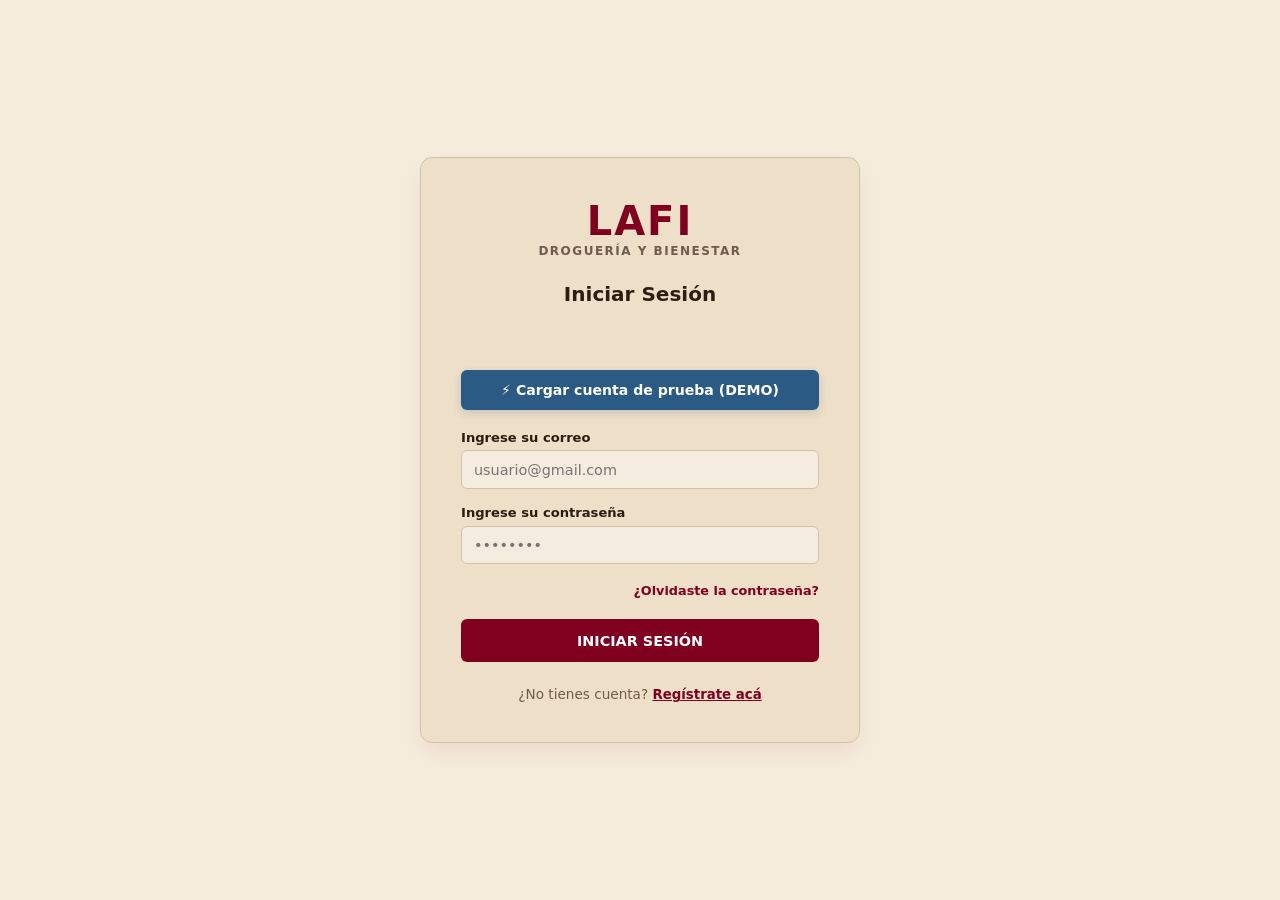
<file: index.html>
<!DOCTYPE html>
<html lang="es">
<head>
  <meta charset="UTF-8">
  <meta name="viewport" content="width=device-width, initial-scale=1.0">
  <title>LAFI - Droguería y Bienestar</title>
  <link rel="stylesheet" href="styles.css">
</head>
<body>

  <div id="app">

    <!-- VISTA 1: INICIAR SESIÓN -->
    <div id="view-login" class="view active">
      <div class="card-auth">
        <h1 class="brand-title">LAFI</h1>
        <p class="brand-subtitle">DROGUERÍA Y BIENESTAR</p>
        <h2>Iniciar Sesión</h2>
        
        <div id="login-msg" class="auth-message hidden"></div>

        <!-- BOTÓN DE DEMO / AUTOCOMPLETADO -->
        <div style="margin-bottom: 1.25rem;">
          <button type="button" id="btn-demo-autofill" class="btn-demo">
            ⚡ Cargar cuenta de prueba (DEMO)
          </button>
        </div>

        <form id="form-login">
          <div class="input-group">
            <label for="login-email">Ingrese su correo</label>
            <input type="email" id="login-email" placeholder="usuario@gmail.com" required>
          </div>
          
          <div class="input-group">
            <label for="login-password">Ingrese su contraseña</label>
            <input type="password" id="login-password" placeholder="••••••••" required>
          </div>

          <div class="auth-links">
            <a href="#" id="go-to-reset" class="link-forgot">¿Olvidaste la contraseña?</a>
          </div>
          
          <button type="submit" class="btn-primary">INICIAR SESIÓN</button>
        </form>
        
        <p class="switch-auth">¿No tienes cuenta? <button type="button" class="btn-link" id="go-to-register">Regístrate acá</button></p>
      </div>
    </div>

    <!-- VISTA 2: REGISTRO DE CLIENTE -->
    <div id="view-register" class="view hidden">
      <div class="card-auth card-wide">
        <h1 class="brand-title">LAFI</h1>
        <p class="brand-subtitle">DROGUERÍA Y BIENESTAR</p>
        <h2>Crear Cuenta de Cliente</h2>
        
        <div id="register-msg" class="auth-message hidden"></div>

        <form id="form-register">
          
          <div class="form-section">
            <h3 class="section-title">Datos de Acceso y Contacto</h3>
            <div class="grid-2">
              <div class="input-group">
                <label for="reg-name">Nombre de contacto *</label>
                <input type="text" id="reg-name" placeholder="Juan Pérez" required>
              </div>
              <div class="input-group">
                <label for="reg-email">Correo electrónico *</label>
                <input type="email" id="reg-email" placeholder="contacto@farmacia.com" required>
              </div>
              <div class="input-group">
                <label for="reg-phone">Teléfono de contacto *</label>
                <input type="tel" id="reg-phone" placeholder="+54 11 11111111" required>
              </div>
            </div>
            <div class="grid-2">
              <div class="input-group">
                <label for="reg-pass">Contraseña *</label>
                <input type="password" id="reg-pass" placeholder="••••••••" required>
              </div>
              <div class="input-group">
                <label for="reg-pass-confirm">Confirmar contraseña *</label>
                <input type="password" id="reg-pass-confirm" placeholder="••••••••" required>
              </div>
            </div>
          </div>

          <div class="form-section">
            <h3 class="section-title">1. Datos Fiscales y Comerciales</h3>
            <div class="grid-2">
              <div class="input-group">
                <label for="reg-cuit">CUIT *</label>
                <input type="text" id="reg-cuit" placeholder="30-12345678-9" required>
              </div>
              <div class="input-group">
                <label for="reg-tax-status">Situación Fiscal (AFIP) *</label>
                <select id="reg-tax-status" required>
                  <option value="">Seleccione...</option>
                  <option value="Responsable Inscripto">Responsable Inscripto</option>
                  <option value="Monotributo">Monotributo</option>
                  <option value="Exento">Exento</option>
                </select>
              </div>
              <div class="input-group">
                <label for="reg-iibb">Jurisdicción IIBB *</label>
                <select id="reg-iibb" required>
                  <option value="">Seleccione...</option>
                  <option value="AGIP (CABA)">AGIP (CABA)</option>
                  <option value="ARBA (Prov. Bs. As.)">ARBA (Prov. Bs. As.)</option>
                  <option value="Convenio Multilateral">Convenio Multilateral</option>
                  <option value="Otra Jurisdicción">Otra Jurisdicción</option>
                </select>
              </div>
              <div class="input-group">
                <label for="reg-social-reason">Razón Social *</label>
                <input type="text" id="reg-social-reason" placeholder="Farmacia del Centro S.A." required>
              </div>
              <div class="input-group">
                <label for="reg-fantasy-name">Nombre Fantasía *</label>
                <input type="text" id="reg-fantasy-name" placeholder="Farmacia Central" required>
              </div>
              <div class="input-group full-width">
                <label for="reg-delivery-address">Domicilio de Entrega (Destino Habilitado) *</label>
                <input type="text" id="reg-delivery-address" placeholder="Av. Corrientes 1234, CABA" required>
              </div>
            </div>
          </div>

          <div class="form-section">
            <h3 class="section-title">2. Habilitaciones Sanitarias</h3>
            <div class="grid-2">
              <div class="input-group">
                <label for="reg-health-cert">Certificado de Habilitación Farmacia *</label>
                <input type="text" id="reg-health-cert" placeholder="N° / Exp. de Habilitación" required>
              </div>
              <div class="input-group">
                <label for="reg-health-authority">Autoridad Sanitaria *</label>
                <input type="text" id="reg-health-authority" placeholder="Ministerio de Salud / ANMAT" required>
              </div>
            </div>
          </div>

          <div class="form-section">
            <h3 class="section-title">3. Datos del Director Técnico</h3>
            <div class="grid-2">
              <div class="input-group">
                <label for="reg-dt-name">Nombre Completo del DT *</label>
                <input type="text" id="reg-dt-name" placeholder="Dra. María González" required>
              </div>
              <div class="input-group">
                <label for="reg-dt-dni">DNI del DT *</label>
                <input type="text" id="reg-dt-dni" placeholder="28.999.888" required>
              </div>
              <div class="input-group">
                <label for="reg-dt-license">Matrícula Profesional N° *</label>
                <input type="text" id="reg-dt-license" placeholder="MP 12345" required>
              </div>
              <div class="input-group full-width">
                <label for="reg-dt-authorized">Personal Autorizado a Retirar/Recibir Psicotrópicos</label>
                <input type="text" id="reg-dt-authorized" placeholder="Nombres y DNI del personal autorizado">
              </div>
            </div>
          </div>

          <div class="form-section">
            <h3 class="section-title">4. Datos de Pago y Condición Comercial</h3>
            <div class="grid-2">
              <div class="input-group">
                <label for="reg-payment-method">Forma de Pago Preferida *</label>
                <select id="reg-payment-method" required>
                  <option value="">Seleccione...</option>
                  <option value="Transferencia Bancaria">Transferencia Bancaria</option>
                  <option value="Efectivo contra entrega">Efectivo contra entrega</option>
                  <option value="Cheque / E-Cheq">Cheque / E-Cheq</option>
                  <option value="Cuenta Corriente">Cuenta Corriente</option>
                </select>
              </div>
              <div class="input-group">
                <label for="reg-bank-cbu">CBU / CVU Bancario *</label>
                <input type="text" id="reg-bank-cbu" placeholder="0000000000000000000000" required>
              </div>
              <div class="input-group">
                <label for="reg-bank-alias">Alias Bancario</label>
                <input type="text" id="reg-bank-alias" placeholder="FARMACIA.CENTRO.MP">
              </div>
              <div class="input-group">
                <label for="reg-billing-email">Correo para Recepción de Facturas *</label>
                <input type="email" id="reg-billing-email" placeholder="facturacion@farmacia.com" required>
              </div>
            </div>
          </div>

          <div class="form-section">
            <h3 class="section-title">5. Documentación Adjunta</h3>
            <p class="section-desc">Adjunte los archivos requeridos para validar su cuenta comercial.</p>
            
            <div class="grid-2">
              <div class="input-group">
                <label>Constancia AFIP *</label>
                <div class="file-upload-wrapper">
                  <input type="file" id="file-afip" accept=".pdf,.png,.jpg,.jpeg" class="file-input" required>
                  <label for="file-afip" class="btn-file">Subir Archivo</label>
                  <span id="file-afip-name" class="file-name">Sin archivo</span>
                </div>
              </div>

              <div class="input-group">
                <label>Constancia Ingresos Brutos *</label>
                <div class="file-upload-wrapper">
                  <input type="file" id="file-iibb" accept=".pdf,.png,.jpg,.jpeg" class="file-input" required>
                  <label for="file-iibb" class="btn-file">Subir Archivo</label>
                  <span id="file-iibb-name" class="file-name">Sin archivo</span>
                </div>
              </div>

              <div class="input-group">
                <label>Habilitación Sanitaria *</label>
                <div class="file-upload-wrapper">
                  <input type="file" id="file-health" accept=".pdf,.png,.jpg,.jpeg" class="file-input" required>
                  <label for="file-health" class="btn-file">Subir Archivo</label>
                  <span id="file-health-name" class="file-name">Sin archivo</span>
                </div>
              </div>

              <div class="input-group">
                <label>Matrícula / Credencial DT *</label>
                <div class="file-upload-wrapper">
                  <input type="file" id="file-dt-license" accept=".pdf,.png,.jpg,.jpeg" class="file-input" required>
                  <label for="file-dt-license" class="btn-file">Subir Archivo</label>
                  <span id="file-dt-license-name" class="file-name">Sin archivo</span>
                </div>
              </div>
            </div>
          </div>

          <button type="submit" class="btn-primary">REGISTRAR CUENTA</button>
        </form>
        
        <p class="switch-auth">¿Ya tienes una cuenta? <button type="button" class="btn-link" id="go-to-login">Inicia sesión acá</button></p>
      </div>
    </div>

    <!-- VISTA 3: RECUPERAR CONTRASEÑA -->
    <div id="view-reset" class="view hidden">
      <div class="card-auth">
        <h1 class="brand-title">LAFI</h1>
        <p class="brand-subtitle">DROGUERÍA Y BIENESTAR</p>
        <h2>Recuperar Contraseña</h2>
        
        <div id="reset-msg" class="auth-message hidden"></div>

        <form id="form-reset">
          <div class="input-group">
            <label for="reset-email">Ingrese su correo asociado</label>
            <input type="email" id="reset-email" placeholder="usuario@gmail.com" required>
          </div>

          <button type="submit" class="btn-primary">ENVIAR ENLACE DE RECUPERACIÓN</button>
        </form>

        <div style="margin-top: 1.5rem; text-align: center;">
          <p style="font-size: 0.85rem; color: var(--color-gray); margin-bottom: 0.5rem;">¿No recuerdas cuál es tu correo?</p>
          <button type="button" id="btn-support" class="btn-secondary" style="width: 100%; padding: 0.6rem;">Contactar a Soporte</button>
        </div>
        
        <p class="switch-auth" style="margin-top: 1.5rem;">
          <button type="button" class="btn-link" id="go-to-login-from-reset">Volver al inicio de sesión</button>
        </p>
      </div>
    </div>

    <!-- VISTA 4: DASHBOARD / HOTBAR PRINCIPAL -->
    <div id="view-dashboard" class="view hidden">
      <header class="app-header">
        <div class="header-content">
          <div class="brand">
            <span class="brand-title" style="font-size: 1.8rem;">LAFI</span>
            <span class="brand-subtitle" style="margin-bottom:0;">DROGUERÍA</span>
          </div>
          
          <div class="header-right">
            <button id="btn-open-cart" class="btn-cart">
              🛒 Carrito <span id="cart-badge" class="badge">0</span>
            </button>
            <button id="btn-logout" class="btn-logout">Cerrar Sesión</button>
          </div>
        </div>
      </header>

      <main class="dashboard-body">
        <!-- HOTBAR DE NAVEGACIÓN -->
        <nav class="nav-tabs">
          <button class="nav-item active" data-tab="tab-stock">Mi Stock</button>
          <button class="nav-item" data-tab="tab-sales">Mis Ventas</button>
          <button class="nav-item" data-tab="tab-catalog">Catálogo Droguería</button>
          <button class="nav-item" data-tab="tab-orders">Mis Pedidos</button>
          <button class="nav-item" data-tab="tab-profile">Mi Cuenta</button>
        </nav>

        <!-- SECCIÓN 1: MI STOCK -->
        <section id="tab-stock" class="tab-content active">
          <div class="section-header-flex">
            <div>
              <h2>Stock de la Farmacia</h2>
              <p class="subtitle-text">Fármacos y productos registrados en tu establecimiento.</p>
            </div>
            <button id="btn-go-catalog-add" class="btn-primary-sm">+ Agregar Producto (Ir al Catálogo)</button>
          </div>

          <div id="stock-notification" class="auth-message hidden"></div>

          <div class="table-container">
            <table class="data-table">
              <thead>
                <tr>
                  <th>Producto</th>
                  <th>Categoría</th>
                  <th>Laboratorio</th>
                  <th>Stock Actual</th>
                  <th>Acciones</th>
                </tr>
              </thead>
              <tbody id="stock-list-tbody">
                <!-- Se llena mediante JS -->
              </tbody>
            </table>
          </div>

          <!-- SECCIÓN DE VENTA INTERNA DE STOCK -->
          <div class="profile-block" style="margin-top: 2rem;">
            <h3>🛒 Generar Venta (Vender Nuestro Stock)</h3>
            <p class="subtitle-text">Selecciona ítems del stock actual de tu farmacia para facturar al cliente final.</p>
            
            <div id="sell-cart-container" style="margin-bottom: 1rem;">
              <!-- Se llena mediante JS con los ítems agregados a la venta -->
            </div>

            <div style="display: flex; justify-content: space-between; align-items: center; border-top: 1px solid var(--color-border); padding-top: 1rem;">
              <p style="font-size: 1.1rem;"><strong>Total Venta:</strong> <span id="sell-cart-total" style="color: var(--color-primary); font-weight: 800;">$0</span></p>
              <button id="btn-confirm-sale" class="btn-primary-sm" style="background:#137333;">Confirmar Venta y Generar Factura</button>
            </div>
          </div>
        </section>

        <!-- SECCIÓN 2: MIS VENTAS (HISTORIAL DE VENTAS Y FACTURACIÓN) -->
        <section id="tab-sales" class="tab-content">
          <h2>Mis Ventas y Facturación Emitida</h2>
          <p class="subtitle-text">Registro histórico de las ventas al mostrador realizadas desde el stock propio.</p>

          <div id="sales-list-container">
            <!-- Ventas y Comprobantes dinámicos -->
          </div>
        </section>

        <!-- SECCIÓN 3: CATÁLOGO DE DROGUERÍA -->
        <section id="tab-catalog" class="tab-content">
          <h2>Catálogo de Medicamentos y Productos</h2>
          <p class="subtitle-text">Busca entre más de 20 especialidades medicinales e insumos farmacológicos.</p>

          <div id="catalog-notification" class="auth-message hidden"></div>

          <!-- FILTROS Y BÚSQUEDA -->
          <div class="catalog-filters">
            <input type="text" id="catalog-search" placeholder="🔍 Buscar por medicamento o laboratorio..." class="filter-input">
            <select id="catalog-category" class="filter-select">
              <option value="all">Todas las categorías</option>
              <option value="Analgésicos y Antiinflamatorios">Analgésicos y Antiinflamatorios</option>
              <option value="Antibióticos">Antibióticos</option>
              <option value="Psicofármacos">Psicofármacos</option>
              <option value="Gastroenterología">Gastroenterología</option>
              <option value="Cardiovascular">Cardiovascular</option>
              <option value="Primeros Auxilios">Primeros Auxilios</option>
              <option value="Cuidado Personal">Cuidado Personal</option>
              <option value="Suplementos y Vitaminas">Suplementos y Vitaminas</option>
            </select>
          </div>

          <div id="catalog-grid" class="catalog-grid">
            <!-- Tarjetas de catálogo inyectadas por JS -->
          </div>
        </section>

        <!-- SECCIÓN 4: MIS PEDIDOS -->
        <section id="tab-orders" class="tab-content">
          <h2>Historial de Pedidos a Droguería y Facturación</h2>
          <p class="subtitle-text">Seguimiento de envíos en tiempo real y descarga de facturas A.</p>

          <div id="orders-list-container">
            <!-- Pedidos y Facturas dinámicas -->
          </div>
        </section>

        <!-- SECCIÓN 5: MI CUENTA -->
        <section id="tab-profile" class="tab-content">
          <h2>Información de la Cuenta</h2>
          
          <div class="profile-details" style="margin-top: 1rem;">
            <div class="profile-block">
              <h3>Datos Generales</h3>
              <div class="grid-2">
                <div class="input-group"><label>Nombre Contacto</label><input type="text" id="prof-name" readonly></div>
                <div class="input-group"><label>Correo Electrónico</label><input type="text" id="prof-email" readonly></div>
                <div class="input-group"><label>Teléfono</label><input type="text" id="prof-phone" readonly></div>
              </div>
            </div>

            <div class="profile-block">
              <h3>Datos Fiscales y Comerciales</h3>
              <div class="grid-2">
                <div class="input-group"><label>CUIT</label><input type="text" id="prof-cuit" readonly></div>
                <div class="input-group"><label>Situación AFIP</label><input type="text" id="prof-tax-status" readonly></div>
                <div class="input-group"><label>Jurisdicción IIBB</label><input type="text" id="prof-iibb" readonly></div>
                <div class="input-group"><label>Razón Social</label><input type="text" id="prof-social-reason" readonly></div>
                <div class="input-group"><label>Nombre Fantasía</label><input type="text" id="prof-fantasy-name" readonly></div>
                <div class="input-group full-width"><label>Domicilio de Entrega</label><input type="text" id="prof-delivery-address" readonly></div>
              </div>
            </div>

            <div class="profile-block">
              <h3>Habilitaciones Sanitarias y Director Técnico</h3>
              <div class="grid-2">
                <div class="input-group"><label>Habilitación Farmacia</label><input type="text" id="prof-health-cert" readonly></div>
                <div class="input-group"><label>Autoridad Emisora</label><input type="text" id="prof-health-authority" readonly></div>
                <div class="input-group"><label>Director Técnico</label><input type="text" id="prof-dt-name" readonly></div>
                <div class="input-group"><label>DNI DT</label><input type="text" id="prof-dt-dni" readonly></div>
                <div class="input-group"><label>Matrícula N°</label><input type="text" id="prof-dt-license" readonly></div>
                <div class="input-group full-width"><label>Personal Autorizado (Psicotrópicos)</label><input type="text" id="prof-dt-authorized" readonly></div>
              </div>
            </div>

            <div class="profile-block">
              <h3>Datos de Pago y Facturación</h3>
              <div class="grid-2">
                <div class="input-group"><label>Forma de Pago</label><input type="text" id="prof-payment-method" readonly></div>
                <div class="input-group"><label>CBU / CVU</label><input type="text" id="prof-bank-cbu" readonly></div>
                <div class="input-group"><label>Alias Bancario</label><input type="text" id="prof-bank-alias" readonly></div>
                <div class="input-group"><label>Correo de Facturación</label><input type="text" id="prof-billing-email" readonly></div>
              </div>
            </div>

            <div class="profile-block">
              <h3>Adjuntos Registrados</h3>
              <ul class="file-list-preview">
                <li>AFIP: <strong id="prof-file-afip">Cargado</strong></li>
                <li>IIBB: <strong id="prof-file-iibb">Cargado</strong></li>
                <li>Habilitación Sanitaria: <strong id="prof-file-health">Cargado</strong></li>
                <li>Matrícula DT: <strong id="prof-file-dt">Cargado</strong></li>
              </ul>
            </div>
          </div>
        </section>
      </main>
    </div>

    <!-- MODAL CARRITO DE COMPRAS -->
    <div id="modal-cart" class="modal-overlay hidden">
      <div class="modal-card">
        <div class="modal-header">
          <h3>Carrito de Compras Droguería</h3>
          <button id="btn-close-cart" class="btn-close">&times;</button>
        </div>
        <div class="modal-body">
          <div id="cart-items-container">
            <!-- Items de carrito JS -->
          </div>
          <div class="cart-summary">
            <p><strong>Subtotal:</strong> <span id="cart-subtotal">$0</span></p>
            <p><strong>IVA (21%):</strong> <span id="cart-tax">$0</span></p>
            <p class="total-text"><strong>Total a Pagar:</strong> <span id="cart-total">$0</span></p>
          </div>
        </div>
        <div class="modal-footer">
          <button id="btn-empty-cart" class="btn-secondary">Vaciar Carrito</button>
          <button id="btn-checkout" class="btn-primary">Confirmar y Generar Factura</button>
        </div>
      </div>
    </div>

    <!-- MODAL DE FACTURA DE COMPRA GENERADA -->
    <div id="modal-invoice" class="modal-overlay hidden">
      <div class="modal-card modal-invoice-card">
        <div class="modal-header">
          <h3 id="invoice-modal-title">Factura Electrónica</h3>
          <button id="btn-close-invoice" class="btn-close">&times;</button>
        </div>
        <div id="invoice-printable-area" class="invoice-body">
          <!-- Datos de la factura JS -->
        </div>
        <div class="modal-footer">
          <button id="btn-print-invoice" class="btn-secondary" onclick="window.print()">Imprimir Factura</button>
          <button id="btn-accept-invoice" class="btn-primary">Aceptar y Cerrar</button>
        </div>
      </div>
    </div>

  </div>

  <script src="script.js"></script>
</body>
</html>
</file>
<file: styles.css>
:root {
  --color-primary: rgb(128, 0, 32);
  --color-primary-dark: rgb(90, 0, 22);
  --color-bg: rgb(245, 236, 220);
  --color-card: rgb(237, 223, 200);
  --color-input: #f5ece0;
  --color-text: #2c1d11;
  --color-gray: #6e5c4f;
  --color-border: #d4c2a8;
  --radius-sm: 6px;
  --radius-md: 12px;
}

* {
  box-sizing: border-box;
  margin: 0;
  padding: 0;
  font-family: system-ui, -apple-system, BlinkMacSystemFont, 'Segoe UI', Roboto, Oxygen, Ubuntu, Cantarell, sans-serif;
}

body {
  background-color: var(--color-bg);
  color: var(--color-text);
  min-height: 100vh;
  display: flex;
  justify-content: center;
  align-items: center;
  padding: 1.5rem 1rem;
}

#app {
  width: 100%;
  max-width: 1000px;
}

/* Control de Vistas */
.view {
  display: block;
}

.view.hidden {
  display: none !important;
}

.tab-content {
  display: none;
  padding: 1.5rem 0;
}

.tab-content.active {
  display: block;
}

/* Tarjetas */
.card-auth {
  background: var(--color-card);
  padding: 2.5rem;
  border-radius: var(--radius-md);
  box-shadow: 0 10px 25px -5px rgba(128, 0, 32, 0.1);
  border: 1px solid var(--color-border);
  max-width: 440px;
  margin: 0 auto;
  text-align: center;
}

.card-wide {
  max-width: 850px;
  text-align: left;
}

.brand-title {
  color: var(--color-primary);
  font-size: 2.5rem;
  font-weight: 800;
  letter-spacing: 2px;
  text-align: center;
}

.brand-subtitle {
  color: var(--color-gray);
  font-size: 0.75rem;
  letter-spacing: 1.5px;
  margin-bottom: 1.5rem;
  font-weight: 600;
  text-align: center;
}

.card-auth h2 {
  font-size: 1.25rem;
  margin-bottom: 1.25rem;
  color: var(--color-text);
  text-align: center;
}

/* Secciones del Formulario */
.form-section {
  border: 1px solid var(--color-border);
  border-radius: var(--radius-sm);
  padding: 1.25rem;
  margin-bottom: 1.25rem;
  background-color: rgba(255, 255, 255, 0.3);
}

.section-title {
  font-size: 1rem;
  color: var(--color-primary);
  margin-bottom: 0.5rem;
  border-bottom: 2px solid var(--color-border);
  padding-bottom: 0.3rem;
}

.section-desc {
  font-size: 0.8rem;
  color: var(--color-gray);
  margin-bottom: 1rem;
}

.subtitle-text {
  font-size: 0.88rem;
  color: var(--color-gray);
  margin-top: 0.2rem;
  margin-bottom: 1rem;
}

.grid-2 {
  display: grid;
  grid-template-columns: 1fr 1fr;
  gap: 1rem;
}

@media (max-width: 680px) {
  .grid-2 {
    grid-template-columns: 1fr;
  }
}

.full-width {
  grid-column: 1 / -1;
}

/* Inputs y Selects */
.input-group {
  margin-bottom: 1rem;
  text-align: left;
}

.input-group label {
  display: block;
  font-size: 0.82rem;
  font-weight: 600;
  margin-bottom: 0.35rem;
  color: var(--color-text);
}

.input-group input, .input-group select {
  width: 100%;
  padding: 0.65rem 0.75rem;
  border: 1px solid var(--color-border);
  border-radius: var(--radius-sm);
  font-size: 0.9rem;
  transition: border-color 0.2s;
  background-color: var(--color-input);
  color: var(--color-text);
}

.input-group input:focus, .input-group select:focus {
  outline: none;
  border-color: var(--color-primary);
}

.auth-links {
  text-align: right;
  margin-bottom: 1.25rem;
}

.link-forgot {
  font-size: 0.8rem;
  color: var(--color-primary);
  text-decoration: none;
  font-weight: 600;
}

.link-forgot:hover {
  text-decoration: underline;
}

/* Botones */
.btn-demo {
  width: 100%;
  padding: 0.75rem;
  background-color: #2b5b84;
  color: #ffffff;
  border: none;
  border-radius: var(--radius-sm);
  font-weight: 700;
  font-size: 0.88rem;
  cursor: pointer;
  transition: background-color 0.2s;
  box-shadow: 0 3px 8px rgba(43, 91, 132, 0.2);
}

.btn-demo:hover {
  background-color: #1e4160;
}

.file-upload-wrapper {
  display: flex;
  align-items: center;
  gap: 0.75rem;
}

.file-input {
  display: none;
}

.btn-file {
  display: inline-block;
  padding: 0.5rem 0.8rem;
  background-color: var(--color-primary);
  color: white;
  border-radius: var(--radius-sm);
  font-size: 0.8rem;
  font-weight: 600;
  cursor: pointer;
  border: none;
  white-space: nowrap;
}

.btn-file:hover {
  background-color: var(--color-primary-dark);
}

.file-name {
  font-size: 0.78rem;
  color: var(--color-gray);
  overflow: hidden;
  text-overflow: ellipsis;
  white-space: nowrap;
}

.btn-primary {
  width: 100%;
  padding: 0.85rem;
  background-color: var(--color-primary);
  color: white;
  border: none;
  border-radius: var(--radius-sm);
  font-weight: 700;
  font-size: 0.9rem;
  cursor: pointer;
  transition: background-color 0.2s;
}

.btn-primary:hover {
  background-color: var(--color-primary-dark);
}

.btn-primary-sm {
  background-color: var(--color-primary);
  color: white;
  border: none;
  border-radius: var(--radius-sm);
  padding: 0.55rem 0.9rem;
  font-weight: 700;
  font-size: 0.82rem;
  cursor: pointer;
}

.btn-primary-sm:hover {
  background-color: var(--color-primary-dark);
}

.btn-secondary {
  background-color: var(--color-input);
  color: var(--color-text);
  border: 1px solid var(--color-border);
  border-radius: var(--radius-sm);
  padding: 0.6rem 1rem;
  font-weight: 600;
  font-size: 0.85rem;
  cursor: pointer;
}

.btn-secondary:hover {
  background-color: var(--color-border);
}

.btn-link {
  background: none;
  border: none;
  color: var(--color-primary);
  font-weight: 700;
  cursor: pointer;
  text-decoration: underline;
  padding: 0;
}

.switch-auth {
  margin-top: 1.5rem;
  font-size: 0.85rem;
  color: var(--color-gray);
  text-align: center;
}

/* Mensajes */
.auth-message {
  padding: 0.75rem 1rem;
  border-radius: var(--radius-sm);
  font-size: 0.82rem;
  font-weight: 600;
  margin-bottom: 1.25rem;
  text-align: left;
  line-height: 1.35;
}

.auth-message.error {
  background-color: #fce8e6;
  color: #800020;
  border: 1px solid #f5b8b8;
}

.auth-message.success {
  background-color: #e6f4ea;
  color: #137333;
  border: 1px solid #a8dab5;
}

/* Header y Dashboard */
.app-header {
  background: var(--color-card);
  border-bottom: 2px solid var(--color-primary);
  padding: 1rem 2rem;
  border-radius: var(--radius-md) var(--radius-md) 0 0;
}

.header-content {
  display: flex;
  justify-content: space-between;
  align-items: center;
}

.header-right {
  display: flex;
  align-items: center;
  gap: 0.75rem;
}

.btn-cart {
  background: var(--color-input);
  border: 1px solid var(--color-primary);
  color: var(--color-primary);
  padding: 0.5rem 0.9rem;
  border-radius: var(--radius-sm);
  font-weight: 700;
  cursor: pointer;
  display: flex;
  align-items: center;
  gap: 0.4rem;
  font-size: 0.85rem;
}

.btn-cart:hover {
  background: rgba(128, 0, 32, 0.08);
}

.badge {
  background: var(--color-primary);
  color: white;
  border-radius: 50%;
  padding: 0.15rem 0.45rem;
  font-size: 0.75rem;
}

.btn-logout {
  background: var(--color-primary);
  color: white;
  border: none;
  padding: 0.5rem 1rem;
  border-radius: var(--radius-sm);
  cursor: pointer;
  font-weight: 600;
}

.btn-logout:hover {
  background-color: var(--color-primary-dark);
}

.dashboard-body {
  background: var(--color-card);
  padding: 2rem;
  border-radius: 0 0 var(--radius-md) var(--radius-md);
  border: 1px solid var(--color-border);
  border-top: none;
}

/* Hotbar / Navegación */
.nav-tabs {
  display: flex;
  gap: 0.5rem;
  border-bottom: 2px solid var(--color-border);
  margin-bottom: 1.5rem;
}

.nav-item {
  background: transparent;
  border: none;
  padding: 0.75rem 1.25rem;
  cursor: pointer;
  font-weight: 700;
  color: var(--color-gray);
  border-bottom: 3px solid transparent;
  transition: all 0.2s;
}

.nav-item:hover {
  color: var(--color-primary);
}

.nav-item.active {
  color: var(--color-primary);
  border-bottom-color: var(--color-primary);
  background-color: rgba(128, 0, 32, 0.05);
}

/* Tablas de Stock y Pedidos */
.section-header-flex {
  display: flex;
  justify-content: space-between;
  align-items: center;
  margin-bottom: 0.5rem;
}

.table-container {
  overflow-x: auto;
  margin-top: 0.5rem;
  background: rgba(255, 255, 255, 0.4);
  border-radius: var(--radius-sm);
  border: 1px solid var(--color-border);
}

.data-table {
  width: 100%;
  border-collapse: collapse;
  text-align: left;
  font-size: 0.88rem;
}

.data-table th, .data-table td {
  padding: 0.75rem 1rem;
  border-bottom: 1px solid var(--color-border);
}

.data-table th {
  background-color: rgba(128, 0, 32, 0.08);
  color: var(--color-primary);
  font-weight: 700;
}

.data-table tr:hover {
  background-color: rgba(255, 255, 255, 0.6);
}

/* Catálogo Grid y Filtros */
.catalog-filters {
  display: flex;
  gap: 1rem;
  margin-bottom: 1.2rem;
  flex-wrap: wrap;
}

.filter-input {
  flex: 2;
  min-width: 200px;
  padding: 0.65rem 0.8rem;
  border: 1px solid var(--color-border);
  border-radius: var(--radius-sm);
  background-color: var(--color-input);
}

.filter-select {
  flex: 1;
  min-width: 180px;
  padding: 0.65rem 0.8rem;
  border: 1px solid var(--color-border);
  border-radius: var(--radius-sm);
  background-color: var(--color-input);
}

.catalog-grid {
  display: grid;
  grid-template-columns: repeat(auto-fill, minmax(260px, 1fr));
  gap: 1.2rem;
  margin-top: 1rem;
}

.catalog-card {
  background: rgba(255, 255, 255, 0.5);
  border: 1px solid var(--color-border);
  border-radius: var(--radius-sm);
  padding: 1.2rem;
  display: flex;
  flex-direction: column;
  justify-content: space-between;
}

.catalog-card h4 {
  font-size: 0.98rem;
  color: var(--color-primary);
  margin-bottom: 0.2rem;
}

.catalog-card .cat-badge {
  display: inline-block;
  font-size: 0.72rem;
  font-weight: 700;
  color: var(--color-gray);
  background: rgba(128, 0, 32, 0.08);
  padding: 0.15rem 0.4rem;
  border-radius: 4px;
  margin-bottom: 0.4rem;
}

.catalog-card .lab {
  font-size: 0.78rem;
  color: var(--color-gray);
  margin-bottom: 0.5rem;
  font-weight: 600;
}

.catalog-card .price {
  font-size: 1.15rem;
  font-weight: 800;
  color: var(--color-text);
  margin-bottom: 0.5rem;
}

.stock-tag {
  display: inline-block;
  padding: 0.2rem 0.5rem;
  border-radius: 4px;
  font-size: 0.75rem;
  font-weight: 700;
  margin-bottom: 0.8rem;
}

.stock-tag.in-stock {
  background-color: #e6f4ea;
  color: #137333;
}

.stock-tag.no-stock {
  background-color: #fce8e6;
  color: #800020;
}

/* Modales */
.modal-overlay {
  position: fixed;
  top: 0;
  left: 0;
  width: 100vw;
  height: 100vh;
  background: rgba(0, 0, 0, 0.5);
  display: flex;
  justify-content: center;
  align-items: center;
  z-index: 1000;
}

.modal-overlay.hidden {
  display: none !important;
}

.modal-card {
  background: var(--color-bg);
  border-radius: var(--radius-md);
  border: 2px solid var(--color-primary);
  width: 90%;
  max-width: 550px;
  max-height: 90vh;
  display: flex;
  flex-direction: column;
  box-shadow: 0 10px 30px rgba(0,0,0,0.3);
}

.modal-invoice-card {
  max-width: 700px;
}

.modal-header {
  padding: 1rem 1.25rem;
  background: var(--color-card);
  border-bottom: 1px solid var(--color-border);
  display: flex;
  justify-content: space-between;
  align-items: center;
}

.modal-header h3 {
  color: var(--color-primary);
  font-size: 1.1rem;
}

.btn-close {
  background: none;
  border: none;
  font-size: 1.5rem;
  cursor: pointer;
  color: var(--color-gray);
}

.modal-body {
  padding: 1.25rem;
  overflow-y: auto;
  flex: 1;
}

.modal-footer {
  padding: 1rem 1.25rem;
  background: var(--color-card);
  border-top: 1px solid var(--color-border);
  display: flex;
  justify-content: flex-end;
  gap: 0.75rem;
}

/* Contenido del Carrito */
.cart-item {
  display: flex;
  justify-content: space-between;
  align-items: center;
  padding: 0.6rem 0;
  border-bottom: 1px solid var(--color-border);
  font-size: 0.88rem;
}

.cart-summary {
  margin-top: 1.2rem;
  padding-top: 0.8rem;
  border-top: 2px solid var(--color-border);
  text-align: right;
  font-size: 0.9rem;
}

.cart-summary .total-text {
  font-size: 1.1rem;
  color: var(--color-primary);
  margin-top: 0.4rem;
}

/* Factura Emitida */
.invoice-body {
  padding: 1.5rem;
  background: #ffffff;
  color: #000;
  font-size: 0.85rem;
  line-height: 1.4;
}

.invoice-header {
  display: flex;
  justify-content: space-between;
  border-bottom: 2px solid #800020;
  padding-bottom: 1rem;
  margin-bottom: 1rem;
}

.invoice-title {
  color: #800020;
  font-weight: 800;
  font-size: 1.3rem;
}

.invoice-table {
  width: 100%;
  border-collapse: collapse;
  margin: 1rem 0;
}

.invoice-table th, .invoice-table td {
  border: 1px solid #ccc;
  padding: 0.5rem;
  text-align: left;
}

.invoice-table th {
  background: #f0f0f0;
}

/* Estilos de Estado del Pedido */
.order-status-badge {
  display: inline-block;
  padding: 0.3rem 0.7rem;
  border-radius: 12px;
  font-size: 0.78rem;
  font-weight: 800;
  text-transform: uppercase;
}

.status-prep {
  background-color: #fff3cd;
  color: #856404;
  border: 1px solid #ffeeba;
}

.status-shipped {
  background-color: #cce5ff;
  color: #004085;
  border: 1px solid #b8daff;
}

.status-delivered {
  background-color: #d4edda;
  color: #155724;
  border: 1px solid #c3e6cb;
}

.profile-block {
  margin-bottom: 1.5rem;
  background: var(--color-input);
  padding: 1rem 1.25rem;
  border-radius: var(--radius-sm);
  border: 1px solid var(--color-border);
}

.profile-block h3 {
  font-size: 0.95rem;
  color: var(--color-primary);
  margin-bottom: 0.75rem;
}

.file-list-preview {
  list-style: none;
  font-size: 0.85rem;
}

.file-list-preview li {
  margin-bottom: 0.3rem;
}
</file>
